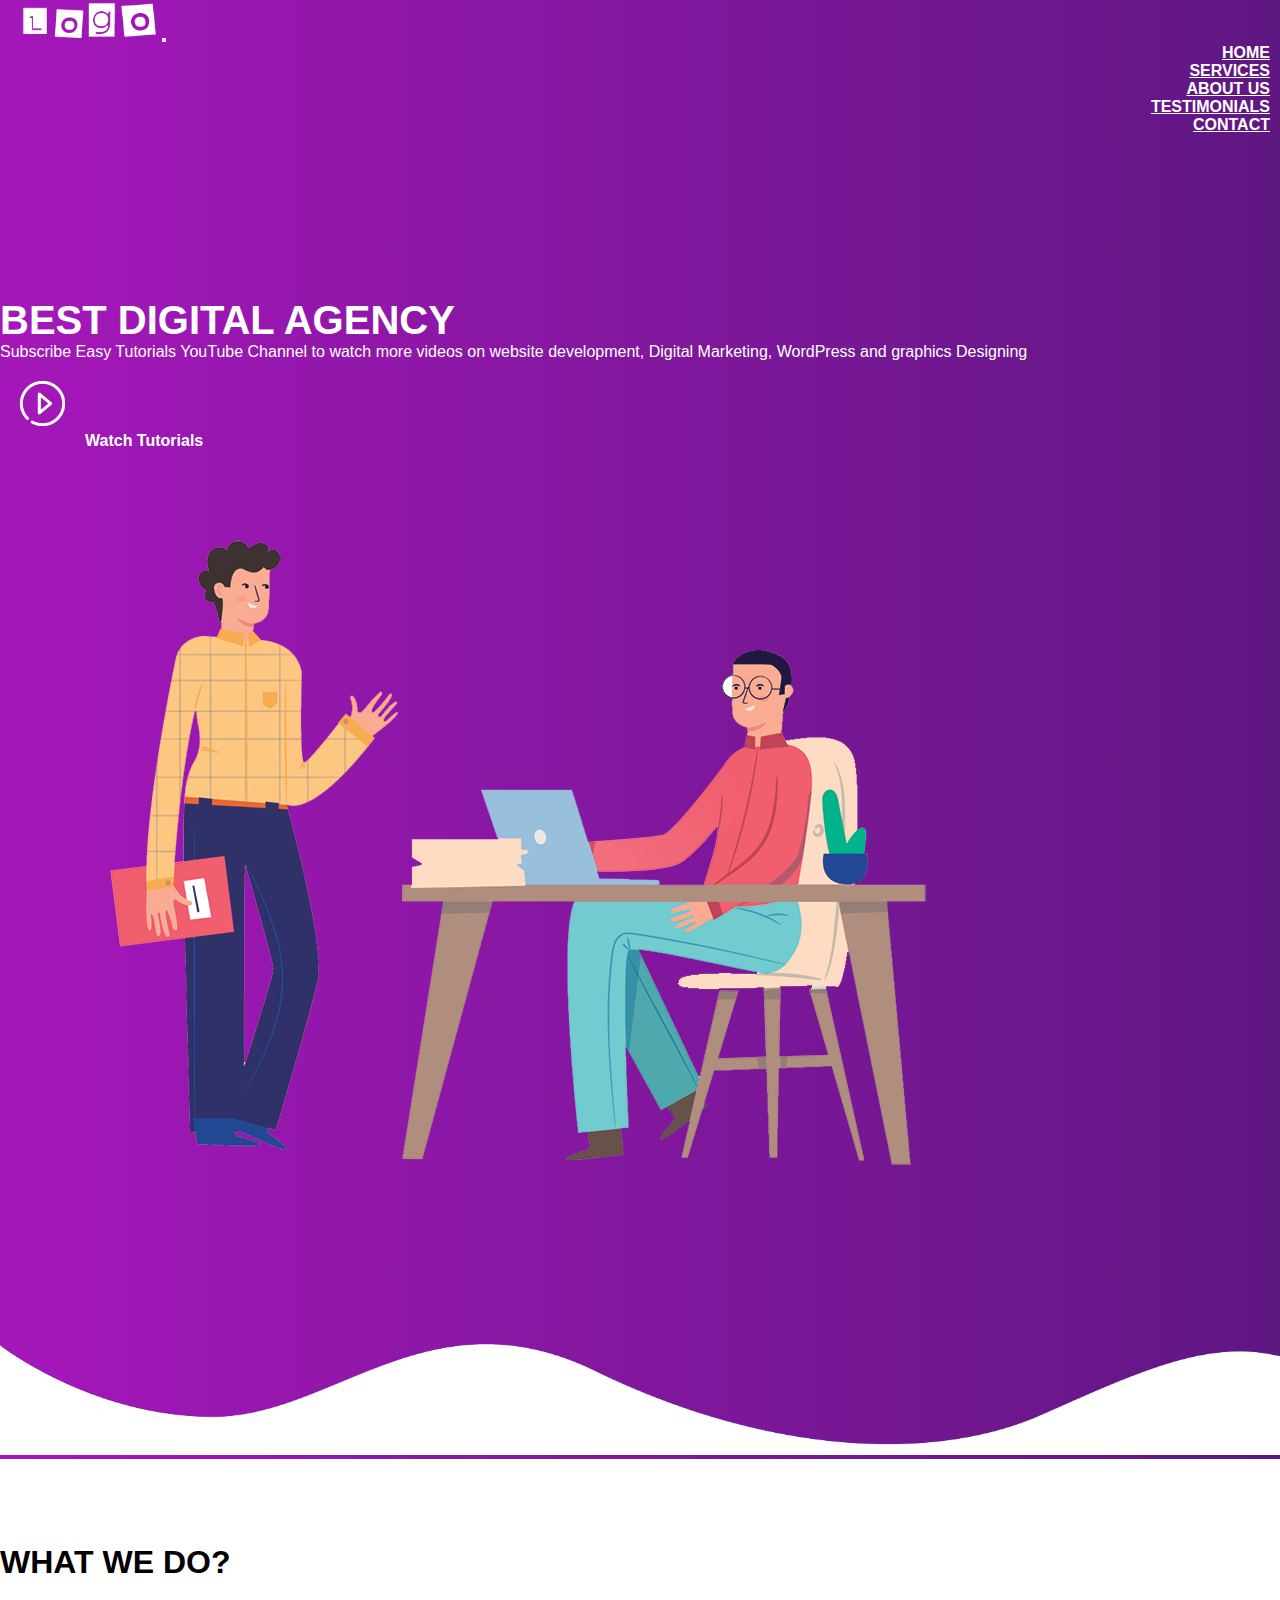
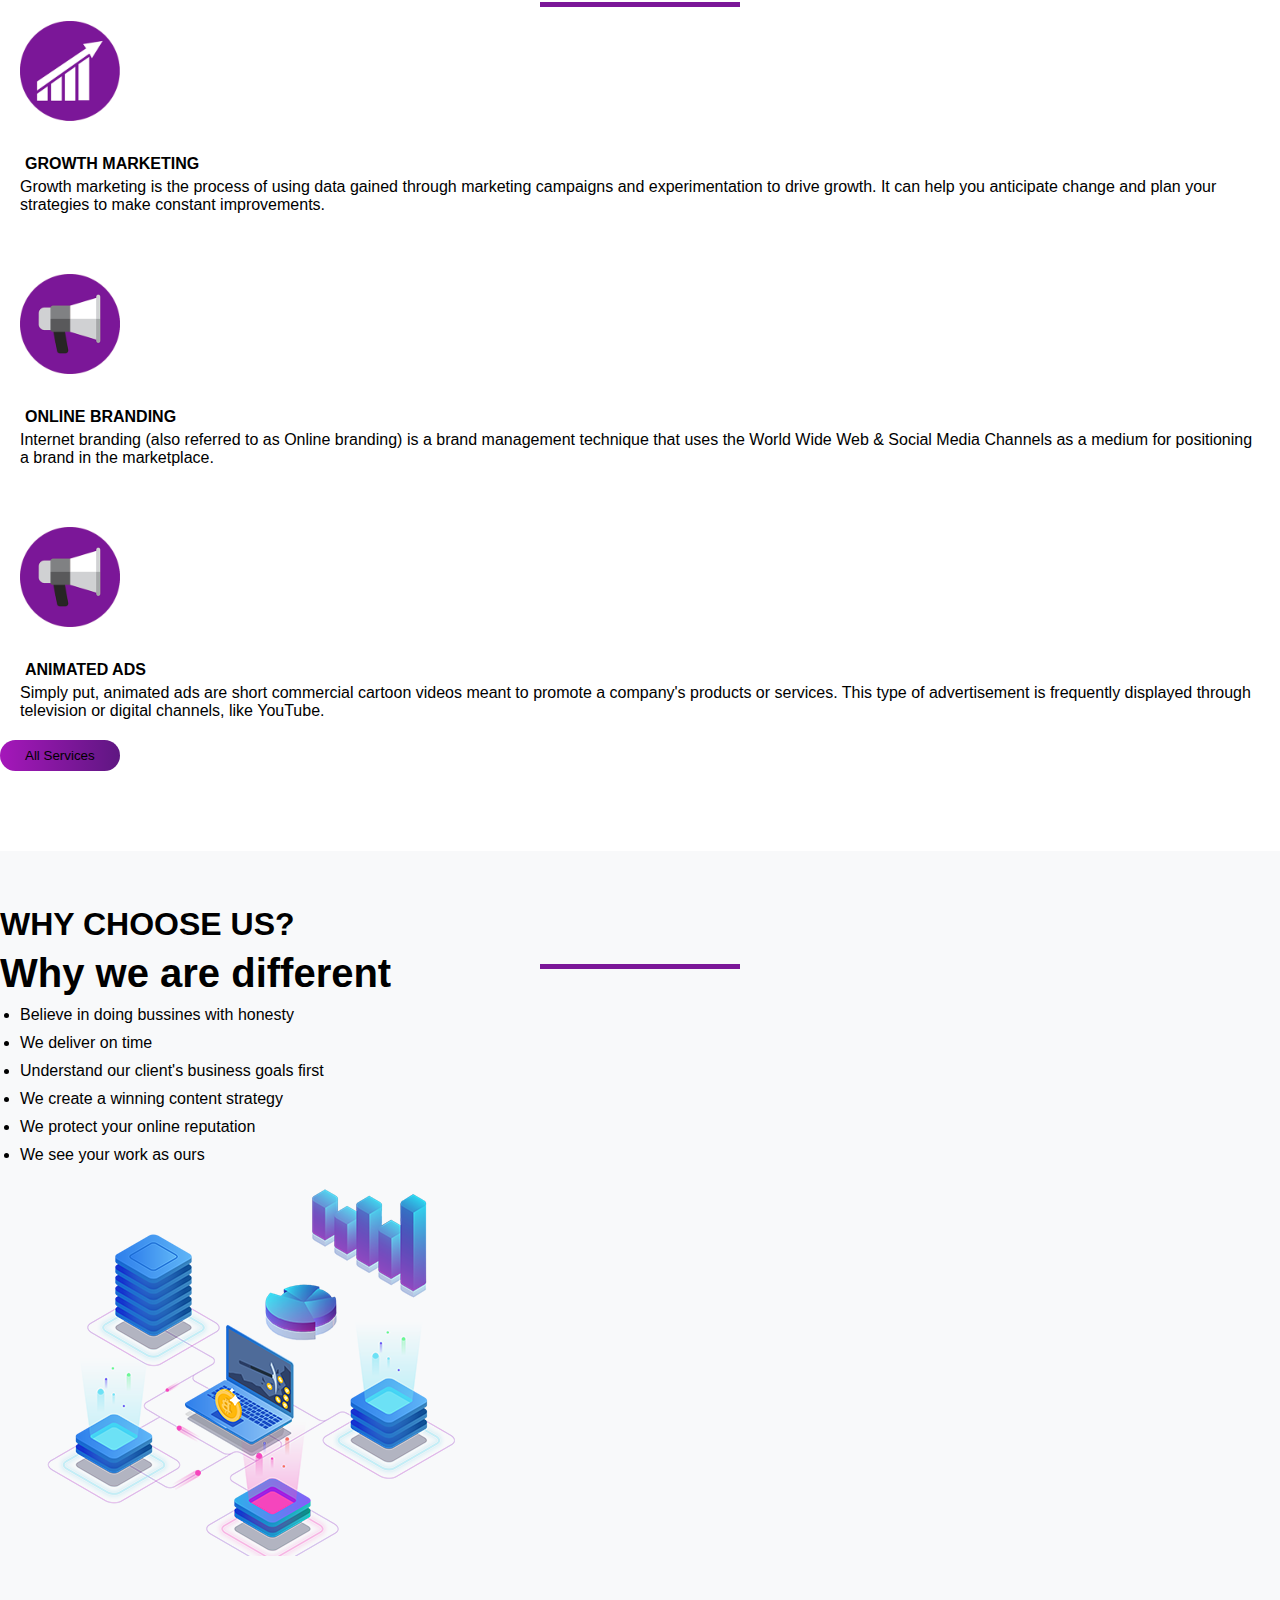
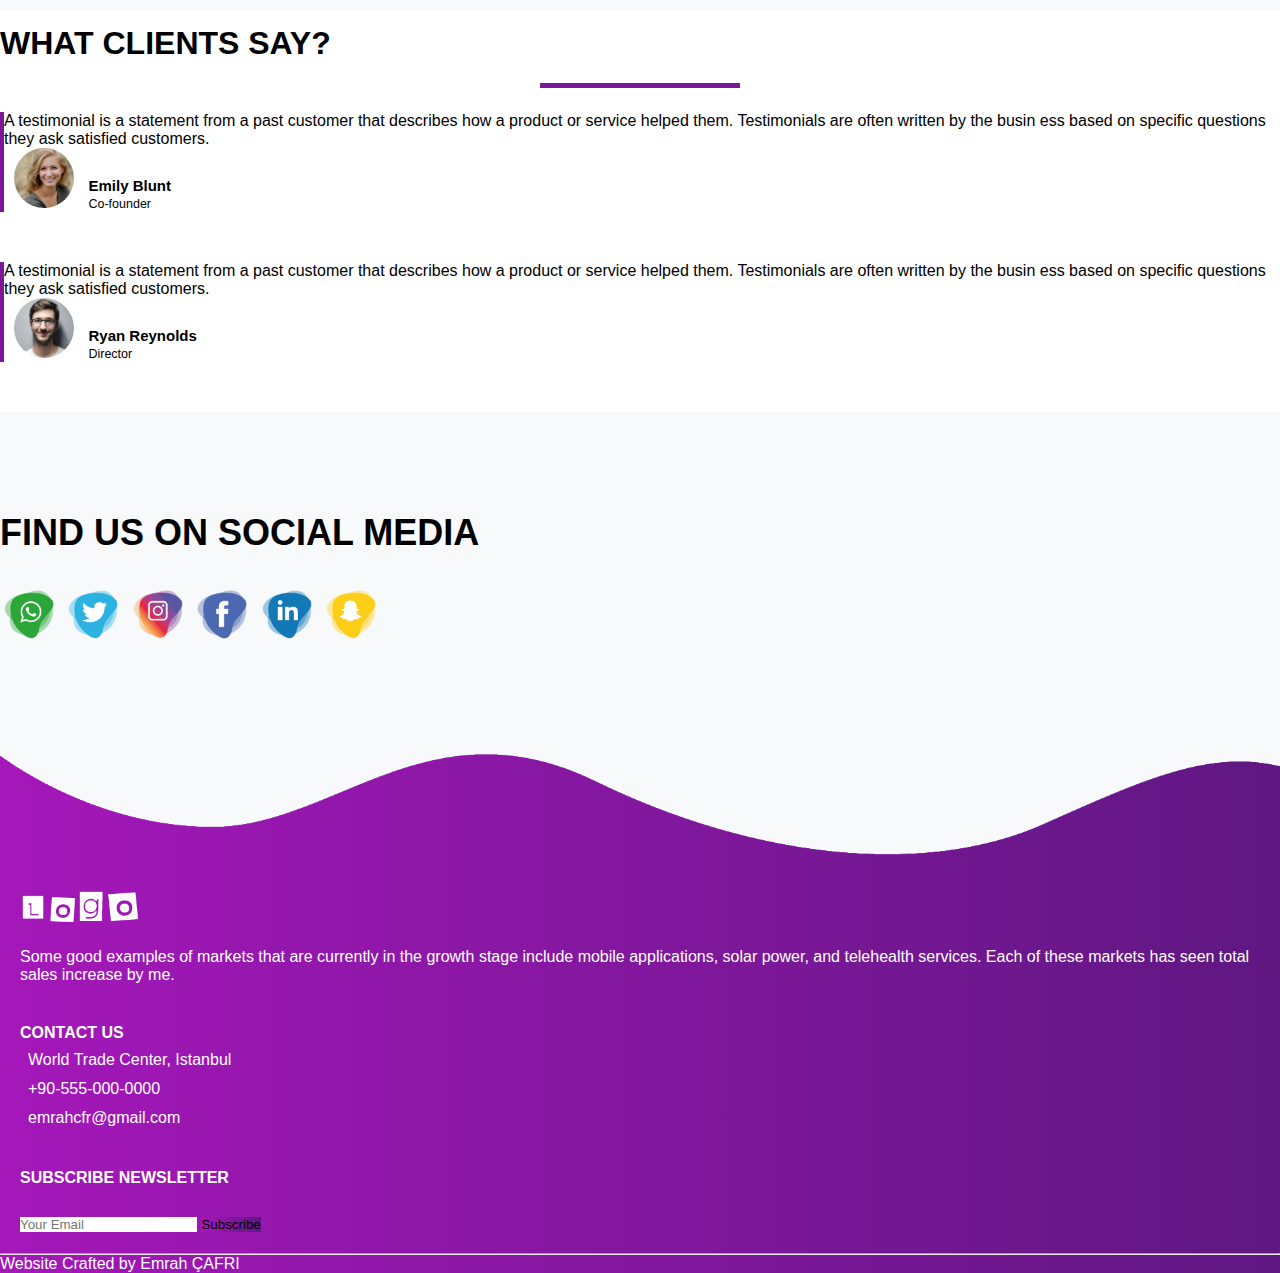
<file: index.html>
<!DOCTYPE html>
<html lang="en">
  <head>
    <meta charset="UTF-8" />
    <meta http-equiv="X-UA-Compatible" content="IE=edge" />
    <meta name="viewport" content="width=device-width, initial-scale=1.0" />
    <title>Agency Website Template</title>
    <link
      href="https://cdn.jsdelivr.net/npm/bootstrap@5.3.0-alpha3/dist/css/bootstrap.min.css"
      rel="stylesheet"
      integrity="sha384-KK94CHFLLe+nY2dmCWGMq91rCGa5gtU4mk92HdvYe+M/SXH301p5ILy+dN9+nJOZ"
      crossorigin="anonymous"
    />
    <link rel="stylesheet" href="https://cdnjs.cloudflare.com/ajax/libs/font-awesome/6.4.0/css/all.min.css" integrity="sha512-iecdLmaskl7CVkqkXNQ/ZH/XLlvWZOJyj7Yy7tcenmpD1ypASozpmT/E0iPtmFIB46ZmdtAc9eNBvH0H/ZpiBw==" crossorigin="anonymous" referrerpolicy="no-referrer" />
    <link rel="stylesheet" href="style.css" />
  </head>
  <body>
    <section id="nav-bar">
      <nav class="navbar navbar-expand-lg">
        <a class="navbar-brand" href="#"
          ><img src="images/demo-logo.png" alt=""
        /></a>
        <button
          class="navbar-toggler"
          type="button"
          data-bs-toggle="collapse"
          data-bs-target="#navbarNavAltMarkup"
          aria-controls="navbarNavAltMarkup"
          aria-expanded="false"
          aria-label="Toggle navigation"
        >
        <i class="fa-solid fa-bars text-light "></i>
          
        </button>
        <div class="collapse navbar-collapse" id="navbarNavAltMarkup">
          <div class="navbar-nav ms-auto">
            <a class="nav-link" href="#top">HOME</a>
            <a class="nav-link" href="#services">SERVICES</a>
            <a class="nav-link" href="#about-us">ABOUT US</a>
            <a class="nav-link" href="#testimonials">TESTIMONIALS</a>
            <a class="nav-link" href="#footer">CONTACT</a>
          </div>
        </div>
      </nav>
    </section>
    <!-- ****** banner section******* -->
    <section id="banner">
      <div class="container">
        <div class="row">
          <div class="col-md-6">
            <p class="promo-title">BEST DIGITAL AGENCY</p>
            <p>
              Subscribe Easy Tutorials YouTube Channel to watch more videos on
              website development, Digital Marketing, WordPress and graphics
              Designing
            </p>
            <a href="#"
              ><img src="images/play.png" class="play-btn" />Watch Tutorials</a
            >
          </div>
          <div class="col-md-6 text-center">
            <img src="images/home2.png" class="img-fluid" alt="" />
          </div>
        </div>
      </div>
      <img src="images/wave1.png" class="bottom-img" alt="" />
    </section>
    <!-----------------------Service Section----------------------------------------->
    <section id="services">
      <div class="container text-center">
        <h1 class="title text-secondary">WHAT WE DO?</h1>
        <div class="row text-center">
          <div class="col-md-4 services">
            <img src="images/service1.png" class="service-img" alt="" />
            <h4>Growth Marketing</h4>
            <p class="bg-light rounded">
              Growth marketing is the process of using data gained through
              marketing campaigns and experimentation to drive growth. It can
              help you anticipate change and plan your strategies to make
              constant improvements.
            </p>
          </div>
          <div class="col-md-4 services">
            <img src="images/service2.png" class="service-img" alt="" />
            <h4>Online Branding</h4>
            <p class="bg-light rounded">
              Internet branding (also referred to as Online branding) is a brand
              management technique that uses the World Wide Web & Social Media
              Channels as a medium for positioning a brand in the marketplace.
            </p>
          </div>
          <div class="col-md-4 services">
            <img src="images/service2.png" class="service-img" alt="" />
            <h4>Animated Ads</h4>
            <p class="bg-light rounded">
              Simply put, animated ads are short commercial cartoon videos meant
              to promote a company's products or services. This type of
              advertisement is frequently displayed through television or
              digital channels, like YouTube.
            </p>
          </div>
        </div>
        <button type="button" class="btn btn-primary">All Services</button>
      </div>
    </section>
    <!---------------------------------About Us Section  ------------------------>
    <section id="about-us">
      <div class="container">
        <h1 class="title text-center text-secondary">WHY CHOOSE US?</h1>
        <div class="row">
          <div class="col-md-6 about-us">
            <p class="about-title mt-4 ps-4">Why we are different</p>
            <ul>
              <li>Believe in doing bussines with honesty</li>
              <li>We deliver on time</li>
              <li>Understand our client's business goals first</li>
              <li>We create a winning content strategy</li>
              <li>We protect your online reputation</li>
              <li>We see your work as ours</li>
            </ul>
          </div>
          <div class="col-md-6">
            <img src="images/network.png" class="img-fluid" alt="" />
          </div>
        </div>
      </div>
    </section>
    <!-- ! Testimonials section -->
    <section id="testimonials">
      <div class="container">
        <h1 class="title text-center text-secondary">WHAT CLIENTS SAY?</h1>
        <div class="row d-flex justify-content-center">
          <div class="col-md-5 testimonials">
            <p>
              A testimonial is a statement from a past customer that describes
              how a product or service helped them. Testimonials are often
              written by the busin ess based on specific questions they ask
              satisfied customers.
            </p>

            <div class="d-flex align-center">
              <img src="images/user1.jpg" alt="" />
              <p class="user-details">
                <b>Emily Blunt </b><br /><small>Co-founder</small>
              </p>
            </div>
          </div>
          <div class="col-md-5 testimonials">
            <p>
              A testimonial is a statement from a past customer that describes
              how a product or service helped them. Testimonials are often
              written by the busin ess based on specific questions they ask
              satisfied customers.
            </p>

            <div class="d-flex align-center">
              <img src="images/user2.jpg" alt="" />
              <p class="user-details">
                <b>Ryan Reynolds </b><br /><small>Director</small>
              </p>
            </div>
          </div>
        </div>
      </div>
    </section>
    <!-- -----------Social Media Section------------------- -->

    <section id="social-media">
      <div class="container text-center">
        <p>FIND US ON SOCIAL MEDIA</p>
        <div class="social-icons">
          <a href="#"><img src="images/whatsapp-icon.png" alt="" /></a>
          <a href="#"><img src="images/twitter-icon.png" alt="" /></a>
          <a href="#"><img src="images/instagram-icon.png" alt="" /></a>
          <a href="#"><img src="images/facebook-icon.png" alt="" /></a>
          <a href="#"><img src="images/linkedin-icon.png" alt="" /></a>
          <a href="#"><img src="images/snapchat-icon.png" alt="" /></a>
        </div>
      </div>
    </section>

    <!--! footer section !-->
    <section id="footer">
      <img src="images/wave2.png" class="footer-img" alt="" />
      <div class="container">
        <div class="row">
          <div class="col-md-4 footer-box">
            <img src="images/demo-logo.png" alt="" />
            <p>
              Some good examples of markets that are currently in the growth
              stage include mobile applications, solar power, and telehealth
              services. Each of these markets has seen total sales increase by me.
            </p>
          </div>
          <div class="col-md-4 footer-box">
            <p><b>CONTACT US</b></p>
            <p><i class="fa-solid fa-location-dot"></i> World Trade Center, Istanbul</p>
            <p><i class="fa-solid fa-phone"></i> +90-555-000-0000</p>
            <p><i class="fa-solid fa-envelope"></i> emrahcfr@gmail.com</p>
          </div>
          <div class="col-md-4 footer-box">
            <p><b>SUBSCRIBE NEWSLETTER</b></p>
            <input type="email" class="form-control" placeholder="Your Email">
            <button type="button" class="btn btn-primary">Subscribe</button>
          </div>
        </div>
        <hr>
        <p class="copyright text-center pb-4 text-white">Website Crafted by Emrah ÇAFRI</p>
      </div>
    </section>
    
    <!-- ---------------------Smooth Scroll------------------------- -->
    <script src="smooth-scroll.js"></script>
    <script>
      var scroll = new SmoothScroll('a[href*="#"]');
    </script>

    <script
      src="https://cdn.jsdelivr.net/npm/bootstrap@5.3.0-alpha3/dist/js/bootstrap.bundle.min.js"
      integrity="sha384-ENjdO4Dr2bkBIFxQpeoTz1HIcje39Wm4jDKdf19U8gI4ddQ3GYNS7NTKfAdVQSZe"
      crossorigin="anonymous"
    ></script>
  </body>
</html>
</file>
<file: style.css>
* {
  margin: 0;
  padding: 0;
}
body {
  font-family: sans-serif;
}
#nav-bar {
  position: sticky;
  top: 0;
  z-index: 10;
}
.navbar {
  background-image: linear-gradient(to right, #a517ba, #5f1782);
  padding: 0 !important;
}
.navbar-brand img {
  height: 40px;
  padding-left: 20px;
}
.navbar-nav {
  padding: 0 10px;
}
.navbar-nav a {
  color: #fff !important;
  font-weight: 600;
  display: flex;
  justify-content: end;
  text-align: center !important;
}
button span {
  color: #fff !important;
  font-size: 20px;
}
.navbar-toggler {
  outline: none !important;
}
/* banner section */
#banner {
  background-image: linear-gradient(to right, #a517ba, #5f1782);
  color: #fff;
  padding-top: 5%;
}
.promo-title {
  font-size: 40px;
  font-weight: 600;
  margin-top: 100px;
}
.play-btn {
  width: 45px;
  margin: 20px;
}
#banner a {
  text-decoration: none;
  color: #fff;
  font-weight: bold;
}
.bottom-img {
  width: 100%;
}
/* 
service section */
#services {
  padding: 80px 0;
}
.service-img {
  width: 100px;
  margin-top: 20px;
}
.services {
  padding: 20px;
}
.services h4 {
  padding: 5px;
  margin-top: 25px;
  text-transform: uppercase;
  font-weight: 600;
}
.title::before {
  content: "";
  background-color: #7b1798;
  height: 5px;
  width: 200px;
  margin-left: auto;
  margin-right: auto;
  display: block;
  transform: translateY(63px);
}
/* .title::after{
    content: '';
    background-color: #7b1798;
    height: 10px;
    width: 50px;
    margin-left: auto;
    margin-right: auto;
    margin-bottom: 40px;
    display: block;
    transform: translateY(8px);
}  */
#services .btn-primary {
  box-shadow: none;
  padding: 8px 25px;
  border: none;
  border-radius: 20px;
  background-image: linear-gradient(to right, #a517ba, #5f1782);
}

/* ! About Us Section */
#about-us {
  background: #f8f9fa;
  padding-bottom: 50px;
  padding-top: 50px;
}
.about-title {
  font-size: 40px;
  font-weight: 600;
  margin-top: 8px;
}
#about-us ul {
  margin-left: 20px;
}
#about-us ul li {
  margin: 10px 0;
}

/* ! testimonials */

#testimonials {
  margin:10px 0 ;
}
.testimonials{
  border-left: 4px solid #7b1798;
  margin-top: 50px;
  margin-bottom: 50px;
}
.testimonials img{
  height: 60px;
  width: 60px;
  border-radius: 50%;
  margin: 0 10px;
}
.user-details {
  display: inline-block;
  font-size: 15px;

}

/* ! Social media section */
#social-media{
  background: #f8f9fa;
  padding: 100px 0;
}
#social-media p{
  font-size: 36px;
  font-weight:600;
  margin-bottom: 30px;
}
.social-icons img{
  width: 60px;
  transition: 0.5s;
}
.social-icons a:hover img{
  transform: translateY(-10px);

}
/* ! footer section ! */
#footer{
  background-image: linear-gradient(to right, #a517ba, #5f1782);
  color: #fff;
}
.footer-img{
  width: 100%;
}
.footer-box{
  padding: 20px;

}
.footer-box img{
  width: 120px;
  margin-bottom: 20px;
}
.footer-box .fa-solid{
  margin-right: 8px;
  font-size: 25px;
  height:40px;
  width: 40px;
  align-items: center;
  text-align: center;
  padding-top: 7px;
  background-image: linear-gradient(to right, #a517ba, #5f1782);
  border-radius: 2px;
  cursor: pointer;
  transition: 0.5s;
}
.footer-box .fa-solid:hover{
  transform: scale(1.02);
}
.footer-box .form-control{
  max-width: 250px;
  border-radius: 0 !important;
  box-shadow: none !important;
  border: none;
  margin-top: 25px;
}
.footer-box .btn-primary{
  border-radius: 0 !important;
  box-shadow: none !important;
  border: none;
  margin-top: 30px;
  background-image: linear-gradient(to right, #a517ba, #5f1782);

}
</file>
